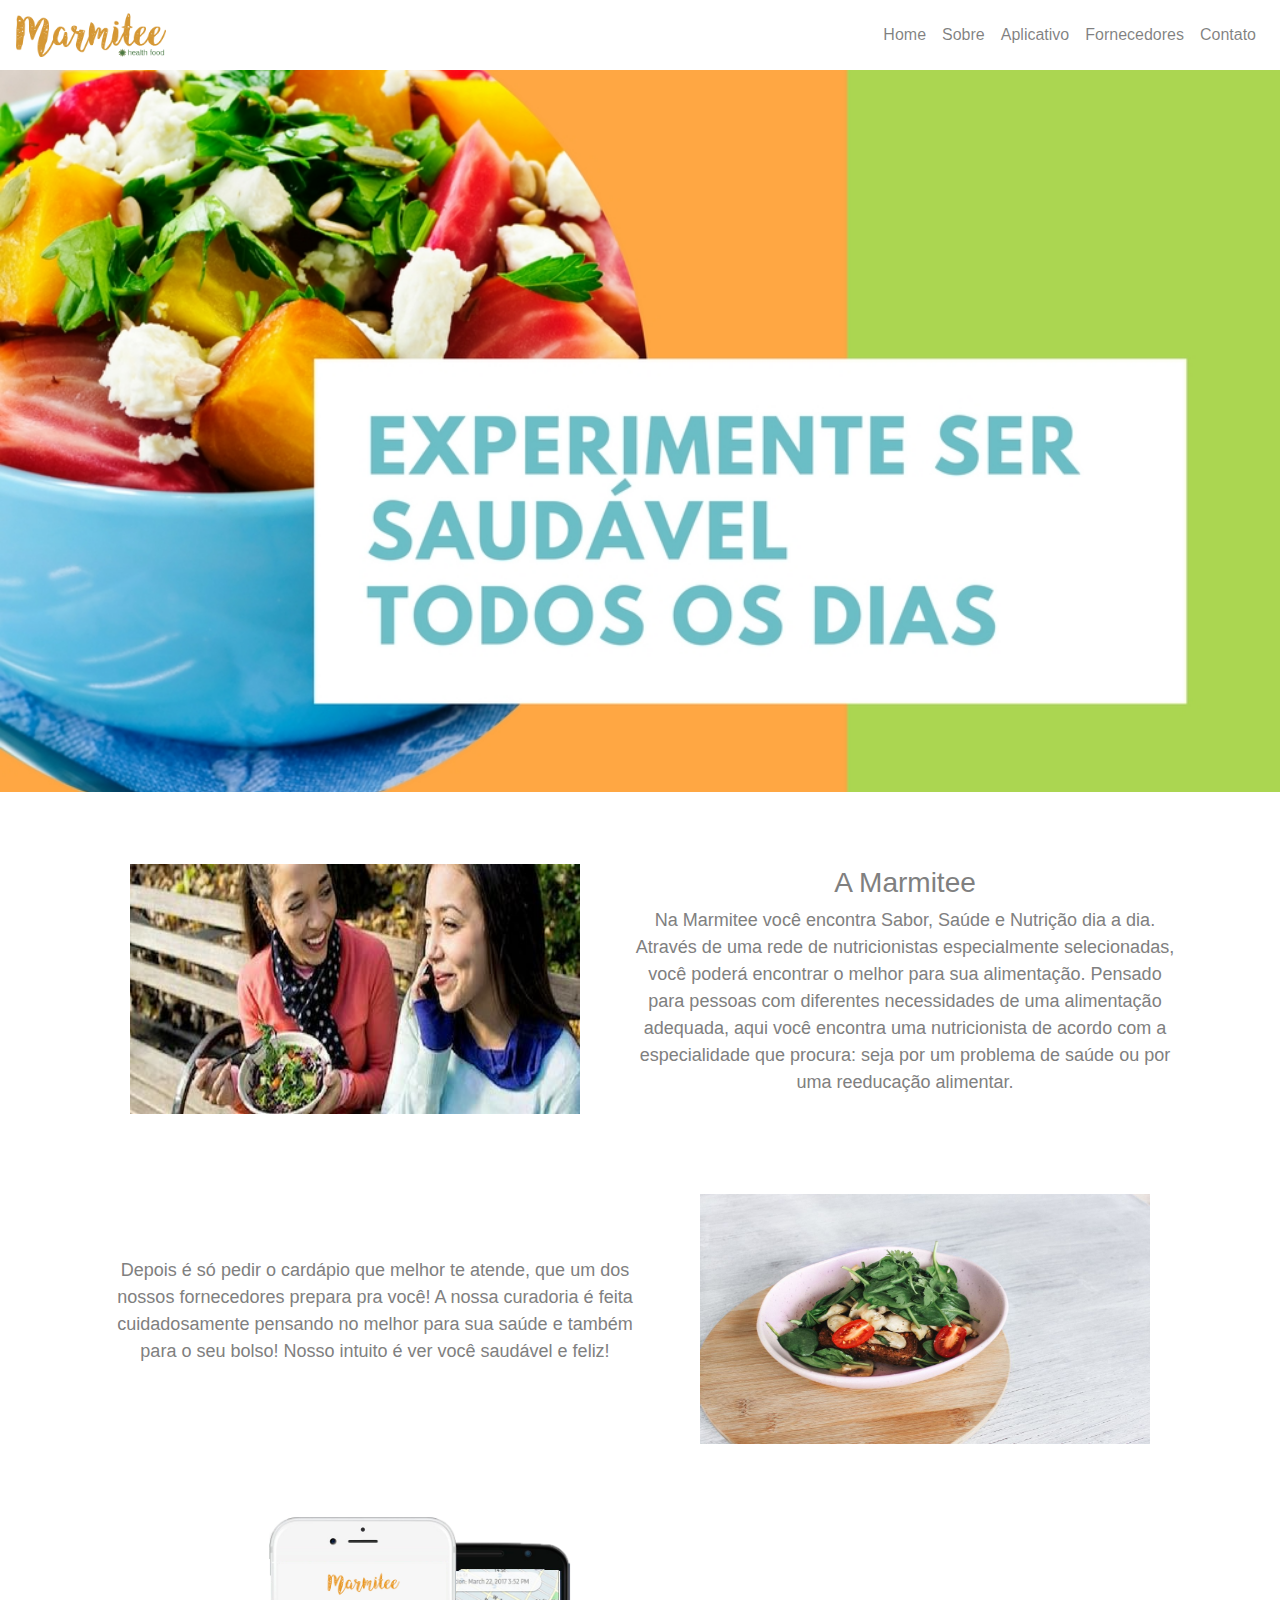
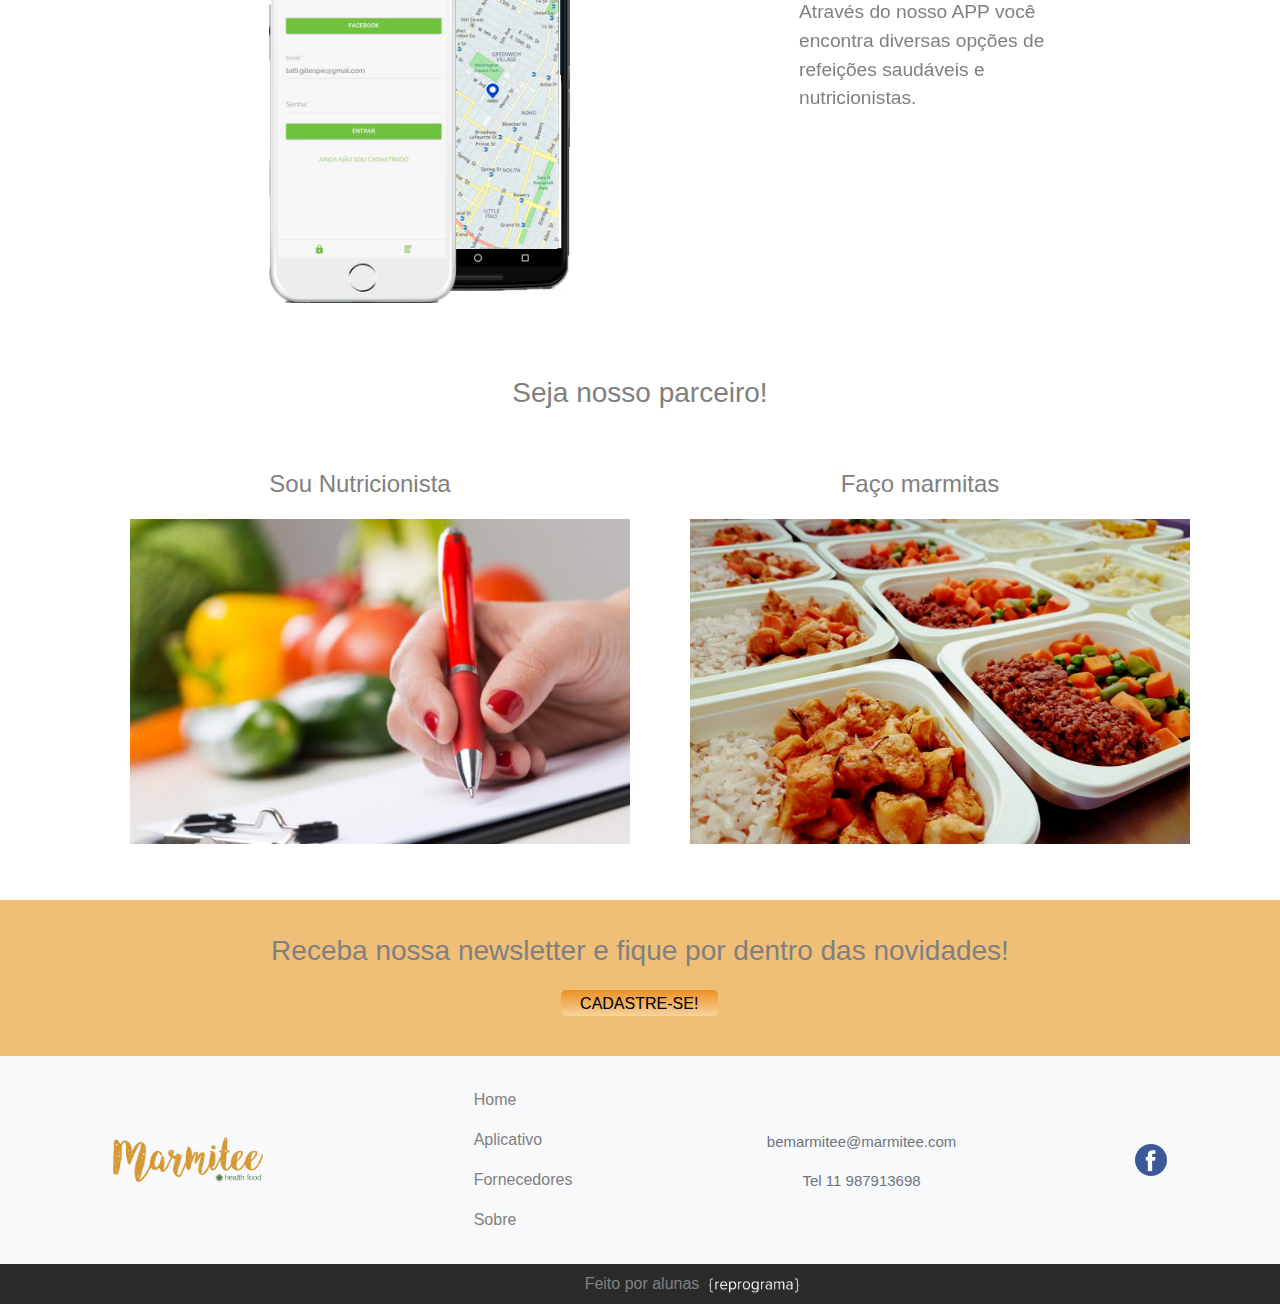
<file: index.html>
<!DOCTYPE html>
<html lang="en">
<head>
    <meta charset="UTF-8">
    <meta name="viewport" content="width=device-width, initial-scale=1.0">
    <meta http-equiv="X-UA-Compatible" content="ie=edge">
    <link rel="stylesheet" href="https://maxcdn.bootstrapcdn.com/bootstrap/4.1.0/css/bootstrap.min.css">
    <link rel="stylesheet" href="css/style.css"/>
    <script src="https://ajax.googleapis.com/ajax/libs/jquery/3.3.1/jquery.min.js"></script>
    <script src="https://cdnjs.cloudflare.com/ajax/libs/popper.js/1.14.0/umd/popper.min.js"></script>
    <script src="https://maxcdn.bootstrapcdn.com/bootstrap/4.1.0/js/bootstrap.min.js"></script>
    <title>Document</title>
</head>
<body>

    <nav class="navbar navbar-expand-lg navbar-light bg-white fixed-top">
        <img class="navbar-brand" style="width: 150px;" src="fotos/logo-marmitee.png" alt="logo marmitee">
        <button class="navbar-toggler" type="button" data-toggle="collapse" data-target="#navbarTogglerDemo02" aria-controls="navbarTogglerDemo02" aria-expanded="false" aria-label="Toggle navigation">
            <span class="navbar-toggler-icon"></span>
        </button>
        
        <div class="collapse navbar-collapse" id="navbarTogglerDemo02">
            <ul class="navbar-nav ml-auto">
            <li class="nav-item">
                <a class="nav-link" href="#">Home</a>
            </li>
            <li class="nav-item">
                <a class="nav-link" href="#section-sobre">Sobre</a>
            </li>
            <li class="nav-item">
                <a class="nav-link" href="app.html">Aplicativo</a>
            </li>
            <li class="nav-item">
                <a class="nav-link" href="fornecedores.html">Fornecedores</a>
            </li>
            <li class="nav-item">
                <a class="nav-link" href="#footer">Contato</a>
            </li>
           
            </ul>
        </div>
    </nav>

    <header class="jumbotron jumbotron-fluid"></header>

    <section class="container text-center" id="section-sobre">
        <!-- <h2>A Marmitee</h2> -->
        <div class="row sessao-sobre">
            <img class="sobre-image" src="fotos/mulheres.jpg" alt="">
            <div class="col-lg-6">
                <h3>A Marmitee</h3>
                <p class="sobre-text">Na Marmitee você encontra Sabor, Saúde e Nutrição dia a dia. 
                    Através de uma rede de nutricionistas especialmente selecionadas, você poderá encontrar o melhor para sua alimentação. Pensado para pessoas com diferentes necessidades de uma alimentação adequada, aqui você encontra uma nutricionista de acordo com a especialidade que procura: seja por um problema de saúde ou por uma reeducação alimentar.</p>
            </div>
        </div>
        <div class="row sessao-sobre">
            <div class="col-lg-6">
                <!-- <h3>Nossa Missão</h3> -->
                <p class="sobre-text">Depois é só pedir o cardápio que melhor te atende, que um dos nossos fornecedores prepara pra você! A nossa curadoria é feita cuidadosamente pensando no melhor para sua saúde e também para o seu bolso! Nosso intuito é ver você saudável e feliz!</p>
            </div>
            <img class="sobre-image" src="fotos/exemplo1.jpg" alt="">
        </div>
    </section>
    
    <section class="container m-4" id="section-app">
        <div class="row">
            <div class="col-lg-8 pull-left device-container"><img class="w-100" src="fotos/mockup-app.png" alt=""></div>
            <div id="carousel-app" class="carousel slide col-lg-4 pull-right" data-ride="carousel">
                <div class="caurosel-inner"> 
                    <div class="carousel-item active">
                        <p class="carousel-text">Através do nosso APP você encontra diversas opções de refeições saudáveis e nutricionistas.</p>
                    </div>
                    <div class="carousel-item"> 
                        <p class="carousel-text">Tenha um atendimento totalmente personalizado, de acordo com a sua rotina, atividade física e gosto alimentar. Aprenda a se alimentar de forma correta!</p>
                    </div>
                    <div class="carousel-item"> 
                        <p class="carousel-text">Orientações direcionadas com o objetivo de melhorar a qualidade de vida e garantir maior longevidade.</p>
                    </div>
                </div>

                <ul class="carousel-indicators">
                    <li data-target="#carousel-app" data-slide-to="0" class="active"></li>
                    <li data-target="#carousel-app" data-slide-to="1"></li>
                    <li data-target="#carousel-app" data-slide-to="2"></li>
                </ul>

                <!-- <a class="carousel-control-prev" href="#carousel-app" data-slide="prev"><span class="carousel-control-prev-icon"></span></a> -->
                <a class="carousel-control-next" href="#carousel-app" data-slide="next"><span class="carousel-control-next-icon"></span></a>

            </div>
        </div>
    </section>

    <section class="section-fornecedores">
        <h3>Seja nosso parceiro!</h3>
        <div class="row">
            <a href="fornecedores.html" class="f1-container">
                <h2 class="chamada-fornecedores">Sou Nutricionista</h2>
                <div class="f1-card" class="shadow">
                    <div id="image-flip-1" class="front face image-flip"></div>
                    <div class="back face center">
                        <p class="fornecedores-text">Sou nutricionista e adoro meu trabalho prezo pela alimentação saudável, faço atendimento nutricional ou faço marmitas saudáveis.</p>
                    </div>
                </div>
            </a>
            <a href="fornecedores.html" class="f1-container">
                <h2 class="chamada-fornecedores">Faço marmitas</h2>
                <div class="f1-card" class="shadow">
                    <div id="image-flip-2" class="front face image-flip"></div>
                    <div class="back face center">
                        <p class="fornecedores-text">Quero ser fornecedor, faço marmitas nutricionais e saudáveis.</p>
                    </div>
                </div>
            </a>
        </div>
    </section>

    <section class="section-newsletter">
        <h3 class="title m-4">Receba nossa newsletter e fique por dentro das novidades!</h3>
        <div class="formulario" >
            <a class="junte-se" href="https://goo.gl/forms/NciJoS1Oc7xTheCN2" target="_blank">Cadastre-se!</a>
        </div>
    </section>

                                <!--  footer logo-->

    <div id="footer" class="navbar navbar-light bg-light  d-flex justify-content-around p-4" >
      <a class="navbar-brand" href="index.html">
        <img src="./fotos/logo-marmitee.png"  style="width: 150px; font-family: Verdana, Geneva, Tahoma, sans-serif;" alt="logo escrito marmitee">
      </a>

                             <!--  footer mapa -->

          <ul  class="nav flex-column" style="font-family: Verdana, Geneva, Tahoma, sans-serif;">
                  <li class="nav-item" >
                    <a class="nav-link"  href="index.html">Home</a>
                  </li>

                  <li class="nav-item">
                    <a class="nav-link"  href="app.html">Aplicativo</a>
                  </li>

                  <li class="nav-item">
                    <a class="nav-link " href="fornecedores.html">Fornecedores</a>
                  </li>

                  <li class="nav-item">
                    <a class="nav-link " href="index.html">Sobre</a>
                  </li>

                  

          </ul>
                            <!--  footer midias-->
            <ul class="nav">       
                <li class="nav-item" style="font-family: Verdana, Geneva, Tahoma, sans-serif;">
                    <p class="text-secondary" style=" padding-top: 20px; font-size: 15px;">bemarmitee@marmitee.com</p>
                    <p class="text-secondary" style=" text-align:center;font-size: 15px;">Tel 11 987913698</p>
                </li>
            </ul>

             <div id="midias" class="">
                 <a href="http://www.facebook.com/amarmitee">
                    <img src="fotos/facebook.png">
                  </a>

        
                 </div>

               </div>


                    

    </div>
                  <!--  footer feito por -->

    <nav id="feitopor" class="navbar d-flex justify-content-center" style="padding:0;font-family: Verdana, Geneva, Tahoma, sans-serif;padding-left: 120px;">
            Feito por alunas<a class="navbar-brand" href="www.reprograma.com.br"> 
                 <img style="width: 100px; padding-left: 10px;" src="fotos/logo-reprograma.png">
             </a>
    </nav>

      </div>
    </div>

</body>
</html>
</file>
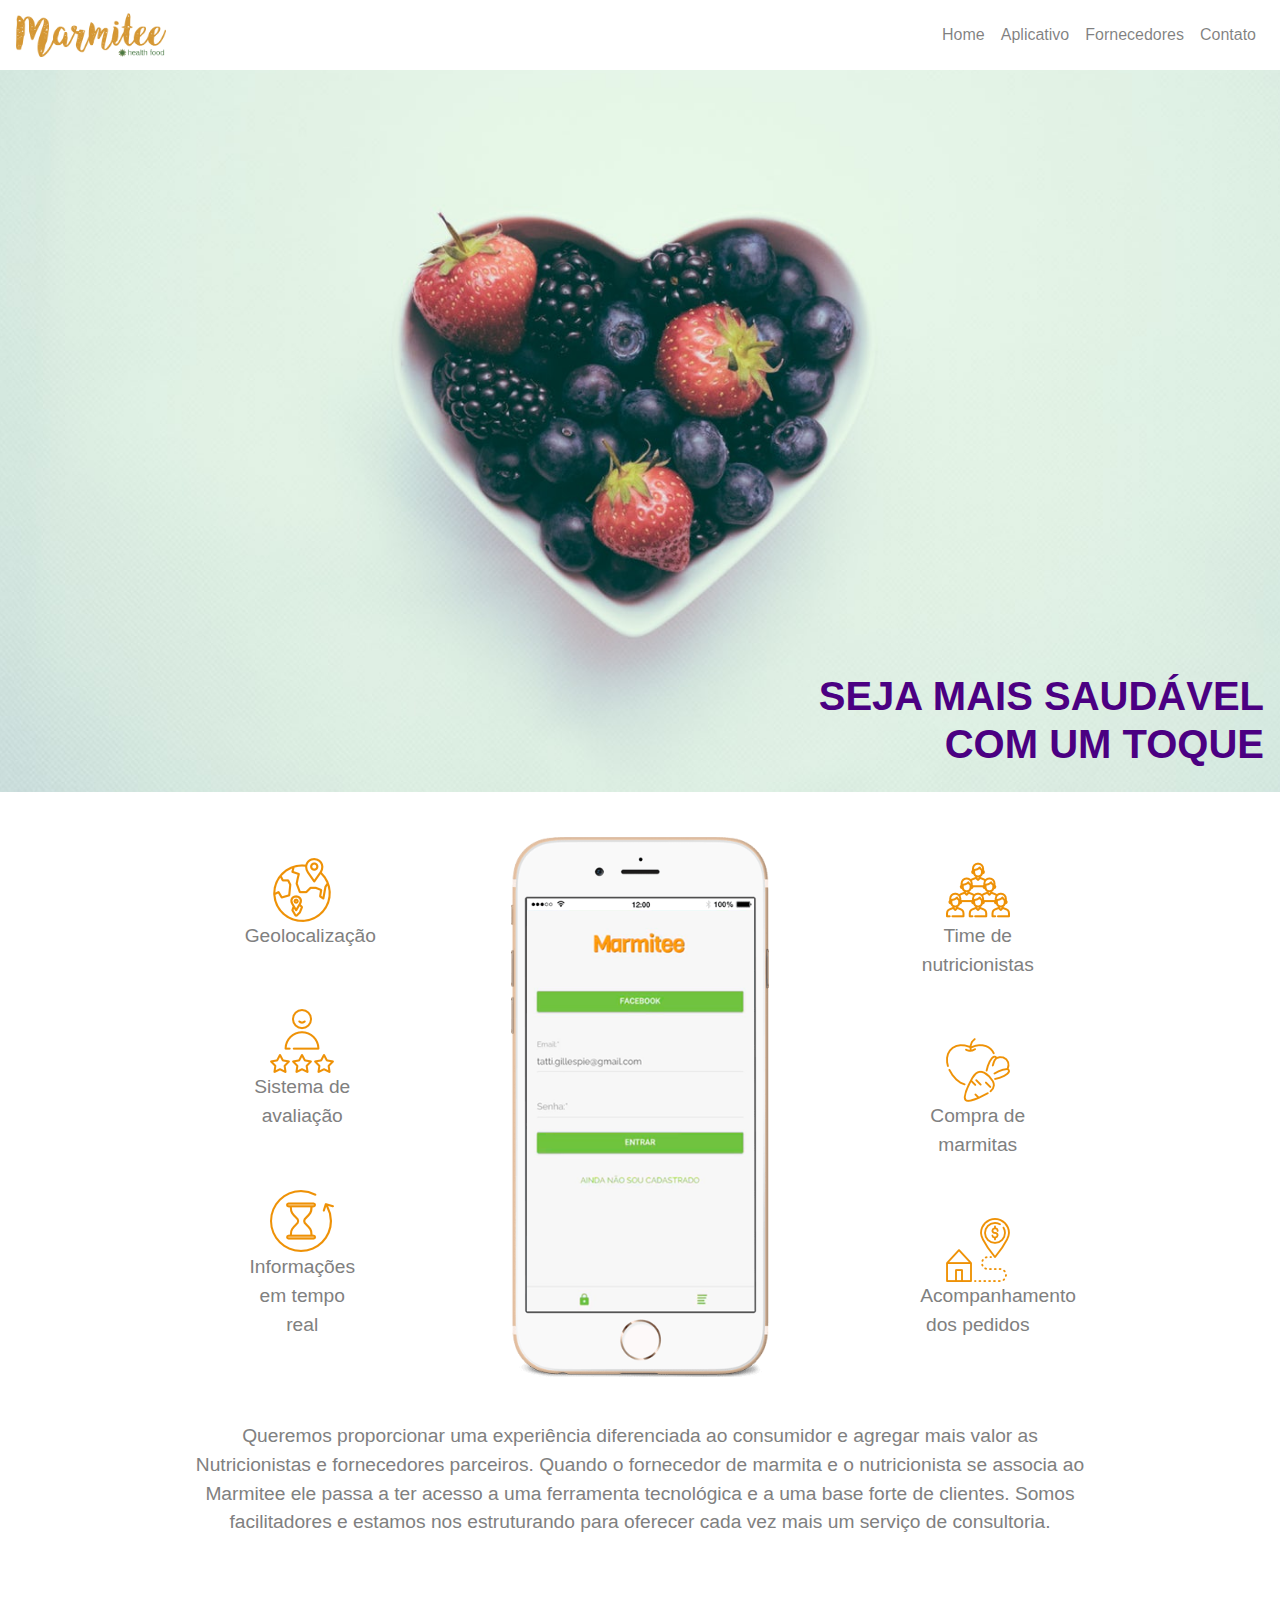
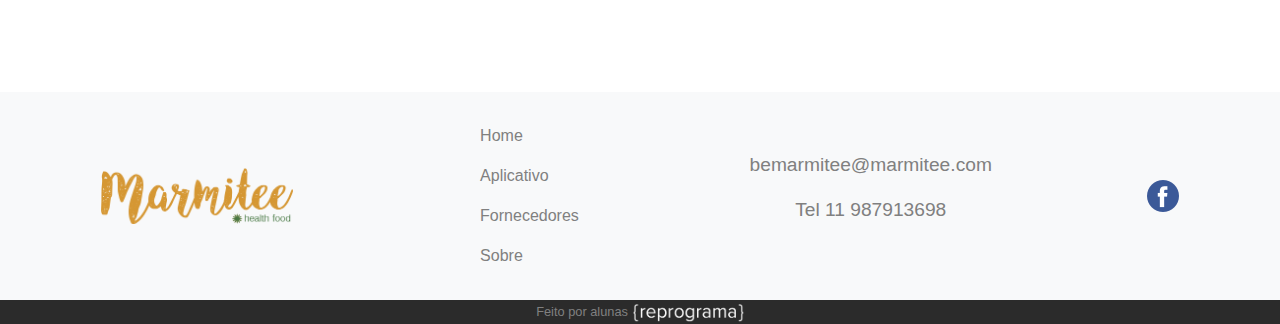
<file: app.html>
<!DOCTYPE html>
<html lang="en">
    <head>
        <meta charset="UTF-8">
        <meta name="viewport" content="width=device-width, initial-scale=1.0">
        <meta http-equiv="X-UA-Compatible" content="ie=edge">
        <link rel="stylesheet" href="https://maxcdn.bootstrapcdn.com/bootstrap/4.1.0/css/bootstrap.min.css">
        <link rel="stylesheet" href="css/style.css"/>
        <link rel="stylesheet" href="css/app.css"/>
        <script src="https://ajax.googleapis.com/ajax/libs/jquery/3.3.1/jquery.min.js"></script>
        <script src="https://cdnjs.cloudflare.com/ajax/libs/popper.js/1.14.0/umd/popper.min.js"></script>
        <script src="https://maxcdn.bootstrapcdn.com/bootstrap/4.1.0/js/bootstrap.min.js"></script>
        <script src="./js/app.js"></script>
    <title>Conheça nosso aplicativo</title>
</head>
<body>
    <nav class="navbar navbar-expand-lg navbar-light bg-white fixed-top">
        <img class="navbar-brand" style="width: 150px;" src="fotos/logo-marmitee.png" alt="logo marmitee">
        <button class="navbar-toggler" type="button" data-toggle="collapse" data-target="#navbarTogglerDemo02" aria-controls="navbarTogglerDemo02" aria-expanded="false" aria-label="Toggle navigation">
            <span class="navbar-toggler-icon"></span>
        </button>
        <div class="collapse navbar-collapse" id="navbarTogglerDemo02">
            <ul class="navbar-nav ml-auto">
                <li class="nav-item">
                     <a class="nav-link" href="index.html">Home</a>
                </li>
             <li class="nav-item">
                <a class="nav-link" href="app.html">Aplicativo</a>
            </li>
            <li class="nav-item">
                <a class="nav-link" href="fornecedores.html">Fornecedores</a>
            </li>
            <li class="nav-item">
                <a class="nav-link" href="#footer">Contato</a>
            </li>
            </ul>
        </div>
    </nav>
    
    <header class="app-header">
        <div>
            <h1>Seja mais saudável com um toque</h1>
            <!-- <p class="app-chamada">Baixe o aplicativo </p>
            <p class="app-chamada">(em breve)</p> -->
        </div>
    </header>
    
    <section class="app01">
        <h2></h2>
        <div class="grid-app01-conteudo">
            <div class="app-funcionalidades1">
                <div>
                    <div class="app-icones">
                        <img src="./fotos/icones/geoloc.png" alt="">
                        <p>Geolocalização</p>
                    </div>
                </div>
                <div>
                    <div class="app-icones">
                        <img src="./fotos/icones/avaliacao.png" alt="">
                        <p>Sistema de avaliação</p>
                    </div>
                </div>
                <div>
                    <div class="app-icones">
                        <img src="./fotos/icones/temporeal3.png" alt="">
                        <p>Informações em tempo real</p>
                    </div>
                </div>
            </div>
            <div class="app-imagem">
                <img class="pull-left" src="fotos/device.png" alt="">
            </div>
            <div class="app-funcionalidades2">
                <div>
                    <div class="app-icones">
                        <img src="./fotos/icones/encontre.png" alt="">
                        <p>Time de nutricionistas</p>
                    </div>
                </div>
                <div>
                    <div class="app-icones">
                        <img src="./fotos/icones/compra.png" alt="">
                        <p>Compra de marmitas</p>
                    </div>
                </div>
                <div>
                    <div class="app-icones">
                        <img src="./fotos/icones/pedido.png" alt="">
                        <p>Acompanhamento dos pedidos</p>
                    </div>
                </div>
            </div>
            <div class="app-funcionalidades3">
                <div>
                        <div class="app-icones">
                            <img src="./fotos/icones/geoloc.png" alt="">
                            <p>Geolocalização</p>
                        </div>
                    </div>
                    <div>
                        <div class="app-icones">
                            <img src="./fotos/icones/avaliacao.png" alt="">
                            <p>Sistema de avaliação</p>
                        </div>
                    </div>
                    <div>
                        <div class="app-icones">
                            <img src="./fotos/icones/temporeal3.png" alt="">
                            <p>Informações em tempo real</p>
                        </div>
                    </div>
            </div>
            <div class="app-infos">
                <p>Queremos proporcionar uma experiência diferenciada ao consumidor e agregar mais valor as Nutricionistas e fornecedores parceiros. 

                    Quando o fornecedor de marmita e o nutricionista se associa ao Marmitee ele passa a ter acesso a uma ferramenta tecnológica e a uma base forte de clientes. Somos facilitadores e estamos nos estruturando para oferecer cada vez mais um serviço de consultoria.</p>
            </div>
        </div>
    </section>
                     
<!-- footer -->
    <!--  footer logo-->
    <div id="footer" class="navbar navbar-light bg-light  d-flex justify-content-around p-4" >
        <a class="navbar-brand" href="index.html">
            <img id="logo-footer" src="./fotos/logo-marmitee.png" alt="logo escrito marmitee">
        </a>
                                
        <!--  footer mapa -->
        <ul  class="nav flex-column">
            <li class="nav-item" >
                <a class="nav-link"  href="index.html">Home</a>
            </li>
            <li class="nav-item">
                <a class="nav-link"  href="app.html">Aplicativo</a>
            </li>
            <li class="nav-item">
                <a class="nav-link " href="fornecedores.html">Fornecedores</a>
            </li>
            <li class="nav-item">
                <a class="nav-link " href="index.html">Sobre</a>
            </li>
        </ul>
                                
        <!--  footer midias-->
        <ul class="nav">       
            <li class="nav-item">
                <p>bemarmitee@marmitee.com</p>
                <p class="telefone">Tel 11 987913698</p>
            </li>
        </ul>

        <div id="midias" >
            <a href="http://www.facebook.com/amarmitee">
                <img src="fotos/facebook.png">
            </a>
        </div>
    </div>
                    
    <!--  footer feito por -->
    <div id="feitopor" >
        <p>Feito por alunas</p>    
        <a id="feitopor-link" href="www.reprograma.com.br"> 
            <img src="fotos/logo-reprograma.png">
        </a>
    </div>

</body>
</html>
</file>
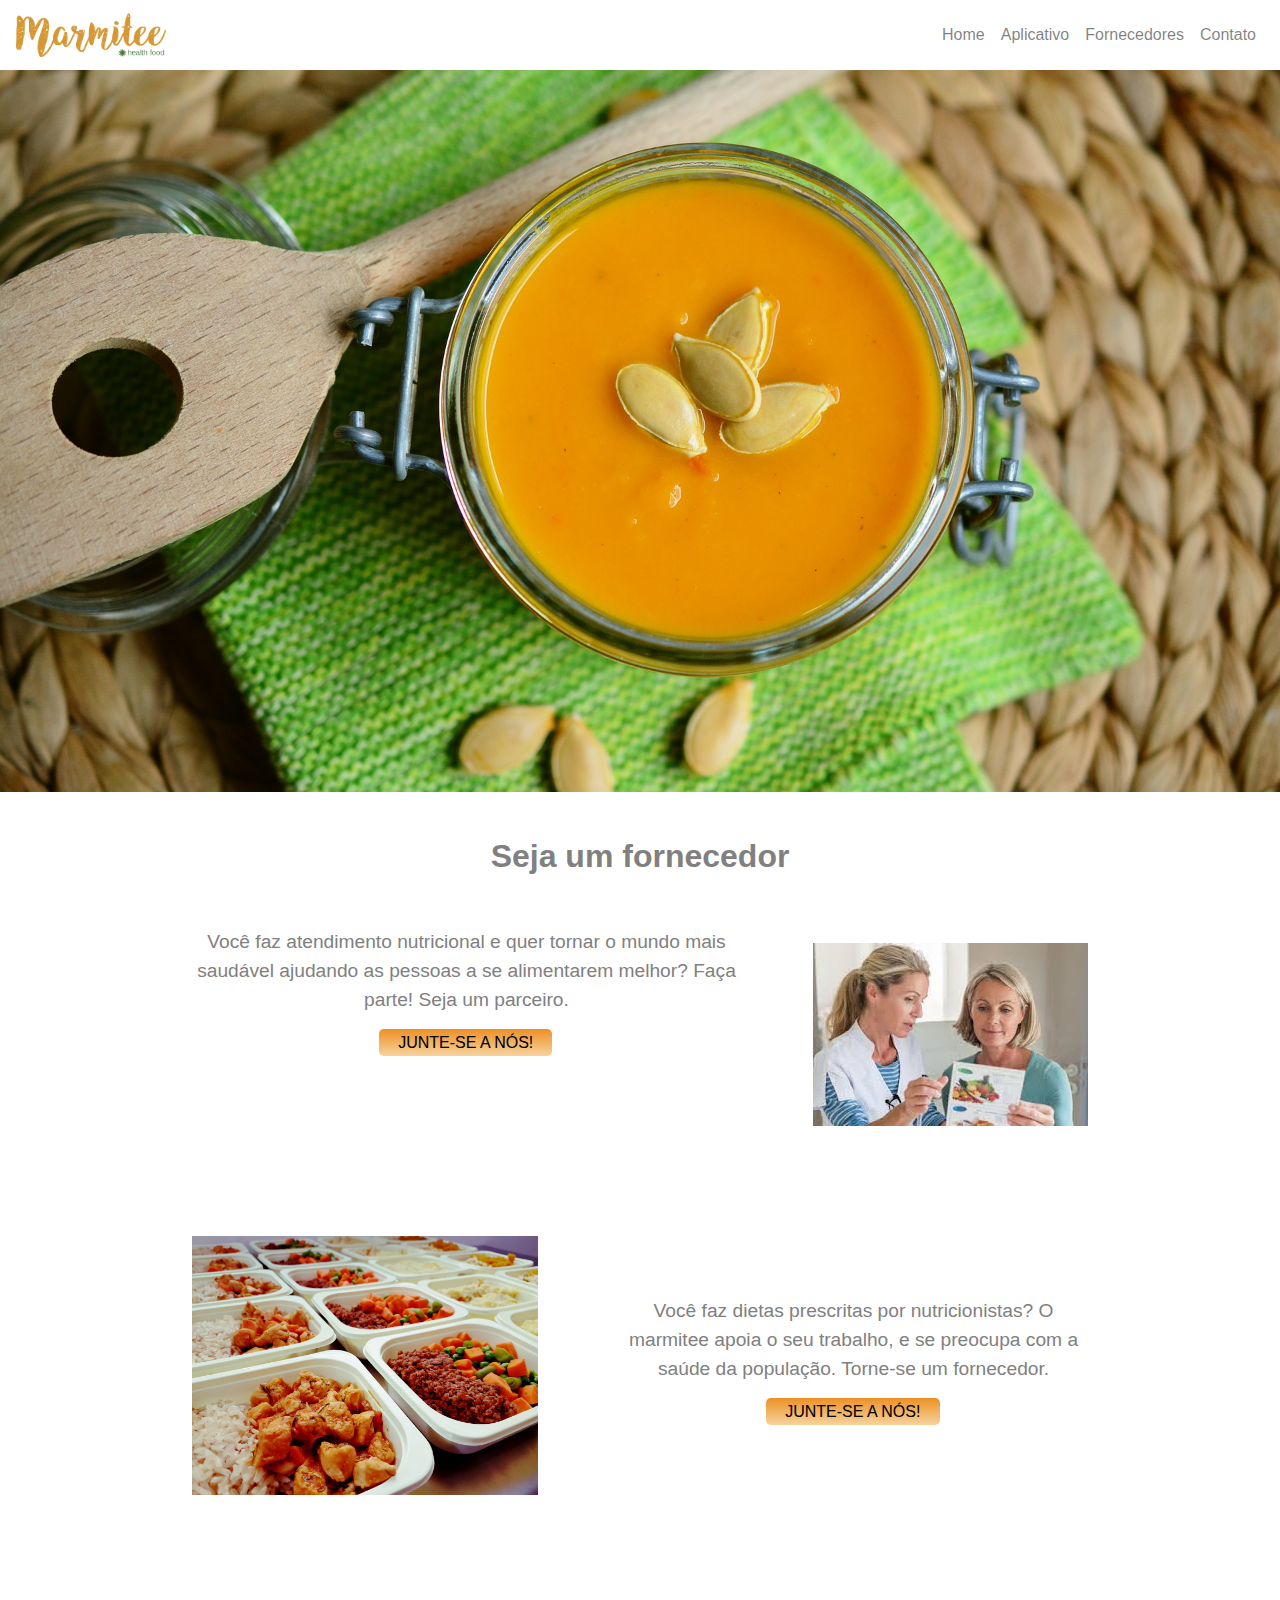
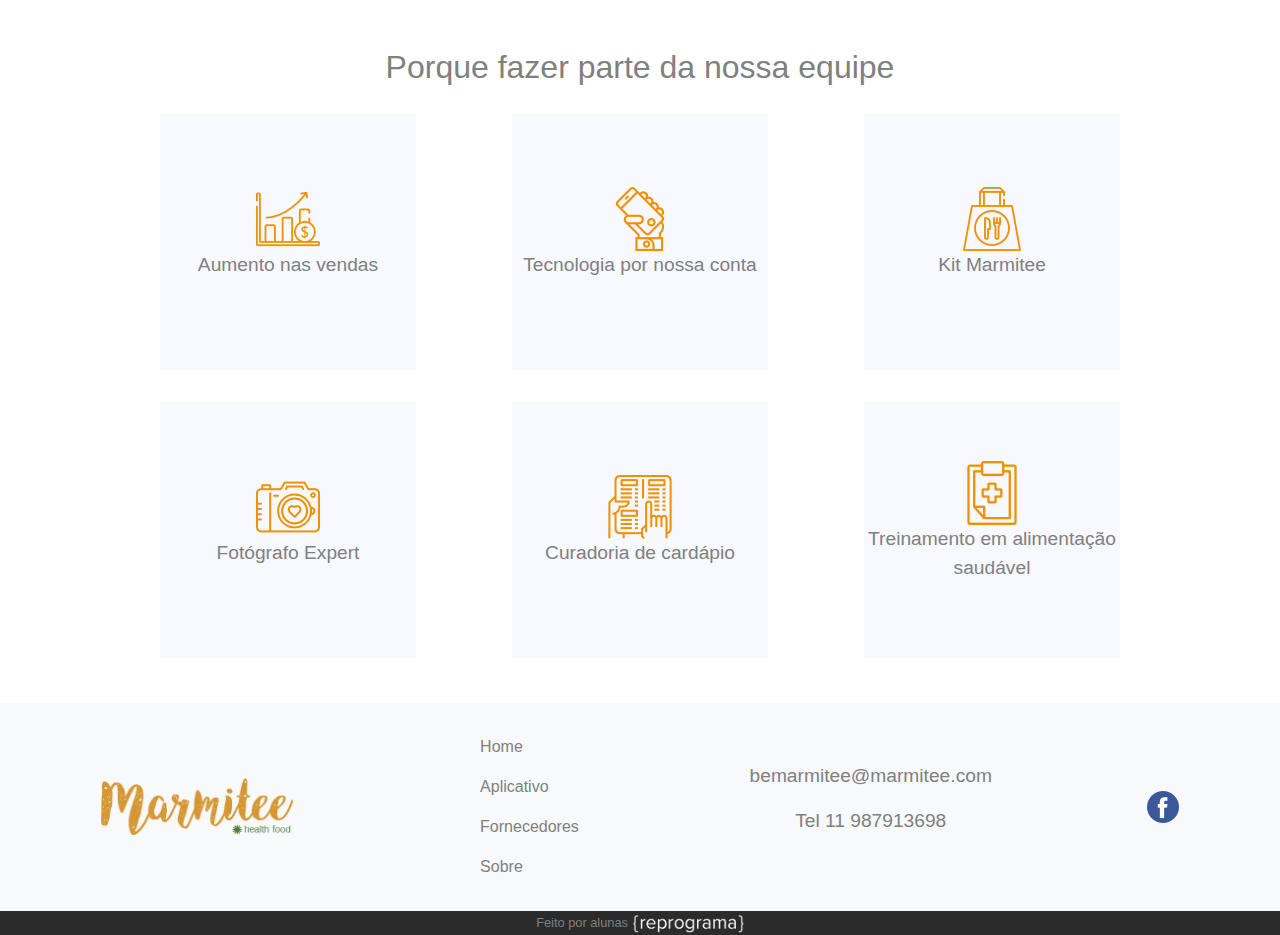
<file: fornecedores.html>
<!DOCTYPE html>
<html lang="en">
    <head>
        <meta charset="UTF-8">
        <meta name="viewport" content="width=device-width, initial-scale=1.0">
        <meta http-equiv="X-UA-Compatible" content="ie=edge">
        <link rel="stylesheet" href="https://maxcdn.bootstrapcdn.com/bootstrap/4.1.0/css/bootstrap.min.css">
        <link rel="stylesheet" href="css/style.css"/>
        <link rel="stylesheet" href="css/fornecedores.css"/>
        <script src="https://ajax.googleapis.com/ajax/libs/jquery/3.3.1/jquery.min.js"></script>
        <script src="https://cdnjs.cloudflare.com/ajax/libs/popper.js/1.14.0/umd/popper.min.js"></script>
        <script src="https://maxcdn.bootstrapcdn.com/bootstrap/4.1.0/js/bootstrap.min.js"></script>
        <script src="./js/app.js"></script>
    <title>Seja um fornecedor</title>
</head>
<body>
    <nav class="navbar navbar-expand-lg navbar-light bg-white fixed-top">
        <img class="navbar-brand" style="width: 150px;" src="fotos/logo-marmitee.png" alt="logo marmitee">
        <button class="navbar-toggler" type="button" data-toggle="collapse" data-target="#navbarTogglerDemo02" aria-controls="navbarTogglerDemo02" aria-expanded="false" aria-label="Toggle navigation">
            <span class="navbar-toggler-icon"></span>
        </button>
        <div class="collapse navbar-collapse" id="navbarTogglerDemo02">
            <ul class="navbar-nav ml-auto">
                <li class="nav-item">
                    <a class="nav-link" href="index.html">Home</a>
                </li>
             <li class="nav-item">
                <a class="nav-link" href="app.html">Aplicativo</a>
            </li>
            <li class="nav-item">
                <a class="nav-link" href="fornecedores.html">Fornecedores</a>
            </li>
            <li class="nav-item">
                <a class="nav-link" href="#footer">Contato</a>
            </li>
            </ul>
        </div>
    </nav>
    
    <header class="nutri-header">
     </header>
    
    <section class="nutri01">
        <h1>Seja um fornecedor</h1>
        <div class="nutri01-grid">
            <div class="grid-nutri01-conteudo">
                <div class="nutri-chamada">
                    <div>
                        <p>Você faz atendimento nutricional e quer tornar o mundo mais saudável ajudando as pessoas a se alimentarem melhor? Faça parte! Seja um parceiro.</p>
                    </div>
                    <div>
                        <a class="junte-se" target="_blanck" href="https://goo.gl/forms/YDv2Vp48xVVMLyce2"> Junte-se a nós!</a>
                    </div>
                </div>
                <div class="nutri-imagem">
                    <img src="./fotos/nutri.jpg" alt="">
                </div>
            </div>
            <div class="grid-nutri02-conteudo">
                <div class="nutri-chamada">
                    <div>
                        <p>Você faz dietas prescritas por nutricionistas? O marmitee apoia o seu trabalho, e se preocupa com a saúde da população. Torne-se um fornecedor.</p>
                    </div>
                    <div>
                        <a class="junte-se" target="_blanck" href="https://goo.gl/forms/4wh1rZV9ELKplPgD2"> Junte-se a nós!</a>
                    </div>
                </div>
                <div class="nutri-imagem">
                    <img src="./fotos/marmita.jpeg" alt="">
                </div>
            </div>
        </div>
    </section>

    <section class="porque">
        <h2>Porque fazer parte da nossa equipe</h2>
        <div class="porque-grid">
            <div class="nutri-container">
                <div class="nutri-card">
                    <img src="./fotos/icones/vendas.png" alt="">
                    <p>Aumento nas vendas</p>
                </div>
                <div class="overlay">
                    <div class="nutri-card2">Sem investimento em estrutura física</div>
                </div>
            </div>
            <div class="nutri-container">
                <div class="nutri-card">
                    <img src="./fotos/icones/tecnologia.png" alt="">
                    <p>Tecnologia por nossa conta</p>
                </div>
                <div class="overlay">
                    <div class="nutri-card2">Receptor de pedidos, tracking e mais. Você na palma da mão dos seus clientes</div>
                </div>
            </div>
            <div class="nutri-container">
                <div class="nutri-card">
                    <img src="./fotos/icones/bag.png" alt="">
                    <p>Kit Marmitee</p>
                </div>
                <div class="overlay">
                    <div class="nutri-card2">250 embalagens de marmitas, 300 adesivos e sacolas, 500 guardanapos e 1 guarda-chuva</div>
                </div>
            </div>
            <div class="nutri-container">
                <div class="nutri-card">
                    <img src="./fotos/icones/camera.png" alt="">
                    <p>Fotógrafo Expert</p>
                </div>
                <div class="overlay">
                    <div class="nutri-card2">Um profissional para fotografar seus pratos</div>
                </div>
            </div>
            <div class="nutri-container">
                <div class="nutri-card">
                    <img src="./fotos/icones/menu.png" alt="">
                    <p>Curadoria de cardápio</p>
                </div>
                <div class="overlay">
                    <div class="nutri-card2">Consultoria para adaptar seu menu de acordo com a procura dos clientes</div>
                </div>
            </div>
            <div class="nutri-container">
                <div class="nutri-card">
                    <img src="./fotos/icones/vigilancia.png" alt="">
                    <p>Treinamento em alimentação saudável</p>
                </div>
                <div class="overlay">
                    <div class="nutri-card2">Treinamento Básico sobre manipulação de alimentos, higiene e embalagem</div>
                </div>
            </div>
        </div>
    </section>
    </section>
  
 <!-- footer -->
    <!--  footer logo-->
    <div id="footer" class="navbar navbar-light bg-light  d-flex justify-content-around p-4" >
        <a class="navbar-brand" href="index.html">
            <img id="logo-footer" src="./fotos/logo-marmitee.png" alt="logo escrito marmitee">
        </a>
                                
        <!--  footer mapa -->
        <ul  class="nav flex-column">
            <li class="nav-item" >
                <a class="nav-link"  href="index.html">Home</a>
            </li>
            <li class="nav-item">
                <a class="nav-link"  href="app.html">Aplicativo</a>
            </li>
            <li class="nav-item">
                <a class="nav-link " href="fornecedores.html">Fornecedores</a>
            </li>
            <li class="nav-item">
                <a class="nav-link " href="index.html">Sobre</a>
            </li>
        </ul>
                                
        <!--  footer midias-->
        <ul class="nav">       
            <li class="nav-item">
                <p>bemarmitee@marmitee.com</p>
                <p class="telefone">Tel 11 987913698</p>
            </li>
        </ul>

        <div id="midias" >
            <a href="http://www.facebook.com/amarmitee">
                <img src="fotos/facebook.png">
            </a>
        </div>
    </div>
                  
    <!--  footer feito por -->
    <div id="feitopor" >
        <p>Feito por alunas</p>    
        <a id="feitopor-link" href="www.reprograma.com.br"> 
            <img src="fotos/logo-reprograma.png">
        </a>
    </div>

</body>
</html>
</file>
<file: css/style.css>
* {
    color: gray;
}

p {
    font-family: Verdana, Geneva, Tahoma, sans-serif;
    font-size: 0.7rem;
}
h1 {
    font-family: Verdana, Geneva, Tahoma, sans-serif;
    font-size: 2rem;
    font-weight: bold;
}
@media(min-width: 768px) {
    p {
        font-size: 1rem;
    }
}
@media(min-width: 1024px) {
    p {
        font-size: 1.2rem;
    }
}

body {
    overflow-x: hidden;
    margin: auto 0;
}

nav {
    background-color: rgba(219, 205, 205, 0.233);
}

#navbarTogglerDemo02 ul li a:hover {
    color: #EE900E;
}

header {
    background: url(../fotos/Marmitee.jpg);
    background-size: cover;
    background-repeat: no-repeat;
    background-position: center;
    min-height: 88vh;
    margin-bottom: 10px;
}

.f1-container {
    position: relative;
    margin: 10px auto;
    width: 500px;
    height: 325px;
    z-index: 1;
    perspective: 1000;
}

.f1-card {
    width: 100%;
    height: 100%;
    transform-style: preserve-3d;
    transition: all 1.0s linear;
    margin: 20px;
}

.f1-container:hover .f1-card {
    transform: rotateY(180deg);
}

.face {
    position: absolute;
    width: 100%;
    height: 100%;
    backface-visibility: hidden;
}

.face.back {
    display: flex;
    justify-content: center;
    align-items: center;
    transform: rotateY(180deg);
    box-sizing: border-box;
    padding: 10px;
    color: white;
    text-align: center;
    background-color: rgb(112, 109, 109);
}

.image-flip {
    width: 500px;
    height: 325px;
}

#image-flip-1 {
    background: url(../fotos/nutricionist.jpg);
    background-size: cover;
    background-repeat: no-repeat;
    background-position: center;
}

#image-flip-2 {
    background: url(../fotos/marmitas.jpg);
    background-size: cover;
    background-repeat: no-repeat;
    background-position: center;
}

.device-container {
    background-color: #fff;
    z-index: 40;
}

.carousel-text {
    width: 300px;
    margin-top: 90px;
}

.junte-se {
    padding:0.3em 1.2em;
    margin:0 0.1em 0.1em 0;
    border-radius:0.3em;
    text-decoration:none;
    text-align: center;
    color: black;
    font-size: 1rem;
    background-image: linear-gradient(to bottom, #ed9024, #f6d39e);
    text-transform: uppercase;
    text-shadow: 0 0.04em 0.04em rgba(115, 115, 115, 0.35);
}
.junte-se:hover {
    background-image: linear-gradient(to bottom, #f6d39e, #ed9024);
    text-decoration: none;
    color: black;
}

#newsletteremail {
    padding:0.3em 1.2em;
    margin:0 0.1em 0.1em 0;
    border-radius:0.3em;
    width: 40%;
}

.section-newsletter {
    background-color: #f0bf77;
    text-align: center;
    padding: 10px 0px 40px 0px;
}

.chamada-fornecedores {
    font-size: 24px;
    color: grey;
}

.section-fornecedores {
    padding: 10px 95px 95px 95px;
    text-align: center;
    justify-content: center;
}


.section-fornecedores h3 {
    margin: 10px 50px 50px 50px;
}

.fornecedores-text {
    color: #fff;
    font-size: 20px;
    font-family: Verdana, Geneva, Tahoma, sans-serif;
    text-align: center;
}

.sobre-text {
    font-size: 18px;
}

.sobre-image {
    width: 450px;;
    height: 250px;
    margin: 40px;
}

.sessao-sobre {
    display: flex;
    align-items: center;
    justify-content: center;
}


/*#region footer*/
#logo-footer {
    width: 35vw;
}
.telefone {
    text-align: center;
}
/* link não visitados  */
 #footer a:link {
    color: gray;
}
/* link visitados */
#footer a:visited {
    color: gray;
}
/* mouse no link */
#footer ul li a:hover {
    color: #EE900E;
    text-decoration: none;
}
/* link selecionados */
#footer a:active {
    color: gray;
} 

/*footer feitopor*/
#feitopor {
    display: flex;
    justify-content: center;
    align-items: center;
    background-color:#2b2b2b;
}
#feitopor p{
    margin: 0;
}
#feitopor img {
    max-height: 3vh;
}
#feitopor-link {
    margin-left: 0.3rem;
}

@media(min-width:768px) {
    #feitopor p{
        font-size: 0.8rem;
    }
    #logo-footer {
        width: 20vw;
    }
}
@media(min-width:1024px) {
    #feitopor img {
        max-height: 2vh;
    }
    #logo-footer {
        width: 15vw;
    }
}
/* #endregion */
</file>
<file: css/app.css>
/* #region header */
.app-header {
    background: url('../fotos/strawberry.jpg');
    background-position: center;
    background-repeat: no-repeat;
    background-size: cover;
    height: 85vh;
    display: flex;
    flex-direction: column;
    justify-content: flex-end;
    align-items: flex-end;
}


.app-header h1 {
    color: indigo;
    text-transform: uppercase;
    font-weight: normal;
    font-size: 1.7rem;
    text-align: center;
}
@media(min-width:768px) {
    .app-header div {
        padding: 1rem;
        width: 45vw;
    }
    .app-header h1 {
        font-weight: 700;
        font-size: 2rem;
        text-align: right;
    }
}
@media(min-width:1024px) {
    .app-header div {
        width: 40vw;
    }
    .app-header h1 {
        font-size: 2.5rem;
    }
}
/* #endregion */

/* #region app01 */
.app-chamada {
    color: #6BBEC6;
    text-transform: uppercase;
    text-align: right;
    font-weight: bold;
}

.app-imagem img {
    max-height: 50vh;
}

.app-icones {
    display: flex;
    flex-direction: column;
    justify-content: center;
    align-items: center;
    text-align: center;
}
.app-icones p {
    max-width: 90%;
}

.app-funcionalidades1{
    display: none;
}
.app-funcionalidades2 {
    grid-area: icones2;
    display: flex;
    justify-content: space-around;
    align-items: center;
}
.app-funcionalidades3 {
    grid-area: icones3;
    display: flex;
    justify-content: space-around;
    align-items: center;
}

.app-imagem {
    grid-area: imagem-celular;
    display: flex;
    justify-content: center;
    align-items: center;
}

.app-infos {
    grid-area: infos;
    text-align: center;
    margin: 3vh 15vw;
}

.grid-app01-conteudo {
    display: grid;
    grid-template-areas: 'imagem-celular' 'icones2' 'icones3' 'infos';
    width: 100%;
    height: 70vh;
    grid-row-gap: 2vh;
    grid-column-gap: 2vw;
}

.app01 {
    margin-bottom: 80vh;
}

@media(min-width:425px) {
    .app01 {
        margin-bottom: 70vh;
    }
} 
@media(min-width:768px) {
    .app-imagem img {
        max-height: 60vh;
    }
    .app-funcionalidades1 {
        grid-area: icones1;
        display: flex;
        flex-direction: column;
        justify-content: space-around;
        align-items: flex-end;
    }
    .app-funcionalidades2 {
        grid-area: icones2;
        flex-direction: column;
        align-items: flex-start;
    }
    .app-funcionalidades3 {
        display: none;
    }
    .app-icones {
        max-width: 128px;
    }
    .app-imagem {
        grid-area: imagem-celular;
        display: flex;
        justify-content: center;
        align-items: center;
    }
    .grid-app01-conteudo {
        grid-template-areas: 'icones1 imagem-celular icones2' 'infos infos infos';
    }
    .app01 {
        margin: 5vh 0 40vh 0;
    }
}
@media(min-width:1024px) {
    .app01 {
        margin-bottom: 25vh;
    }
}
@media(min-width:1440px) {
    .app01 {
        margin-bottom: 10vh;
    }
}

/* #endregion */
</file>
<file: css/fornecedores.css>
.nutri-header {
    padding: 25vh 0 10vh 0;
    margin-bottom: 5vh;
    background: url("../fotos/pumpkin-soup-2972858_1920.jpg");
    background-position: center;
    background-size: cover;
    background-repeat: no-repeat;
    height: 50vh;

    /* text-shadow: 3px 3px 1px gray; */
}


/* #region nutri01 */
.nutri01 h1 {
    text-align: center;
}
.nutri01 {
    display: flex;
    flex-direction: column;
    justify-content: center;
    align-items: center;
    margin-top: 2vh;
}

.nutri01-grid {
    grid-template-areas: 'nutri01' 'nutri02';
    height: 115vh;
}

.nutri-imagem img {
    max-height: 30vh;
    max-width: 100%;
}

.nutri-chamada {
    grid-area: chamada-nutri;
    display: flex;
    flex-direction: column;
    justify-content: flex-start;
    align-items: center;
    text-align: center;
    height: 50%;
}
.nutri-imagem {
    grid-area: imagem-nutri;
    display: flex;
    justify-content: center;
    align-items: end;
    height: 50%;
    margin: auto;
}
.grid-nutri01-conteudo {
    grid-area: nutri01;
    display: grid;
    grid-template-areas: 'imagem-nutri' 'chamada-nutri';
    width: 70vw;
    height: 45%;
    grid-gap: 8vh;
}
.grid-nutri02-conteudo {
    grid-area: nutri02;
    display: grid;
    grid-template-areas: 'imagem-nutri' 'chamada-nutri';
    width: 70vw;
    height: 45%;
    grid-gap: 9vh;
    
}

.junte-se {
    padding:0.3em 1.2em;
    margin:0 0.1em 0.1em 0;
    border-radius:0.3em;
    text-decoration:none;
    text-align: center;
    color: black;
    font-size: 1rem;
    background-image: linear-gradient(to bottom, #ed9024, #f6d39e);
    text-transform: uppercase;
    text-shadow: 0 0.04em 0.04em rgba(115, 115, 115, 0.35);
}
.junte-se:hover {
    background-image: linear-gradient(to bottom, #f6d39e, #ed9024);
    text-decoration: none;
    color: black;
}

@media(min-width:768px) {
    .grid-nutri01-conteudo {
        grid-template-areas: 'chamada-nutri imagem-nutri';
        margin-bottom: 5vh;
    }
    .grid-nutri02-conteudo {
        grid-template-areas: 'imagem-nutri chamada-nutri';
        margin-bottom: 5vh;
    }
    .nutri-chamada {
        padding: 5vh 0;
    }
    .nutri01-grid {
        height: 80vh;
    }
}    
/* #endregion */

/* #region porque */
.nutri-container {
    position: relative;
    width: 40vw;
    height: 40vw;
    margin: auto;
}

.nutri-card {
    display: flex;
    flex-direction: column;
    justify-content: center;
    align-items: center;
    width: 100%;
    height: 100%;
    background-color: ghostwhite;
}

.overlay {
    position: absolute;
    bottom: 0;
    left: 0;
    right: 0;
    background-color: #f6d39e;
    overflow: hidden;
    width: 100%;
    height: 0;
    transition: .5s ease;
}

.nutri-container:hover .overlay {
    height: 100%;
}

.nutri-card2 {
    /* color: white; */
    /* font-size: 20px; */
    position: absolute;
    top: 50%;
    left: 50%;
    transform: translate(-50%, -50%);
    -ms-transform: translate(-50%, -50%);
    text-align: center;
}

.porque-grid {
    display: grid;
    grid-template-columns: auto auto;
    width: 90vw;
    grid-gap: 1rem; 
}

@media(min-width: 768px) {
    .porque-grid {
        grid-template-columns: repeat(3, 1fr);
        width: 80vw;
        grid-gap: 2rem;
    }
    .nutri-container {
        width: 20vw;
        height: 20vw;
    }
}

.porque {
    display: flex;
    flex-direction: column;
    justify-content: center;
    align-items: center;
    text-align: center;
    margin: 5vh 0;
}

.porque h2 {
    margin-bottom: 3vh; 
}

/* #endregion */
</file>
